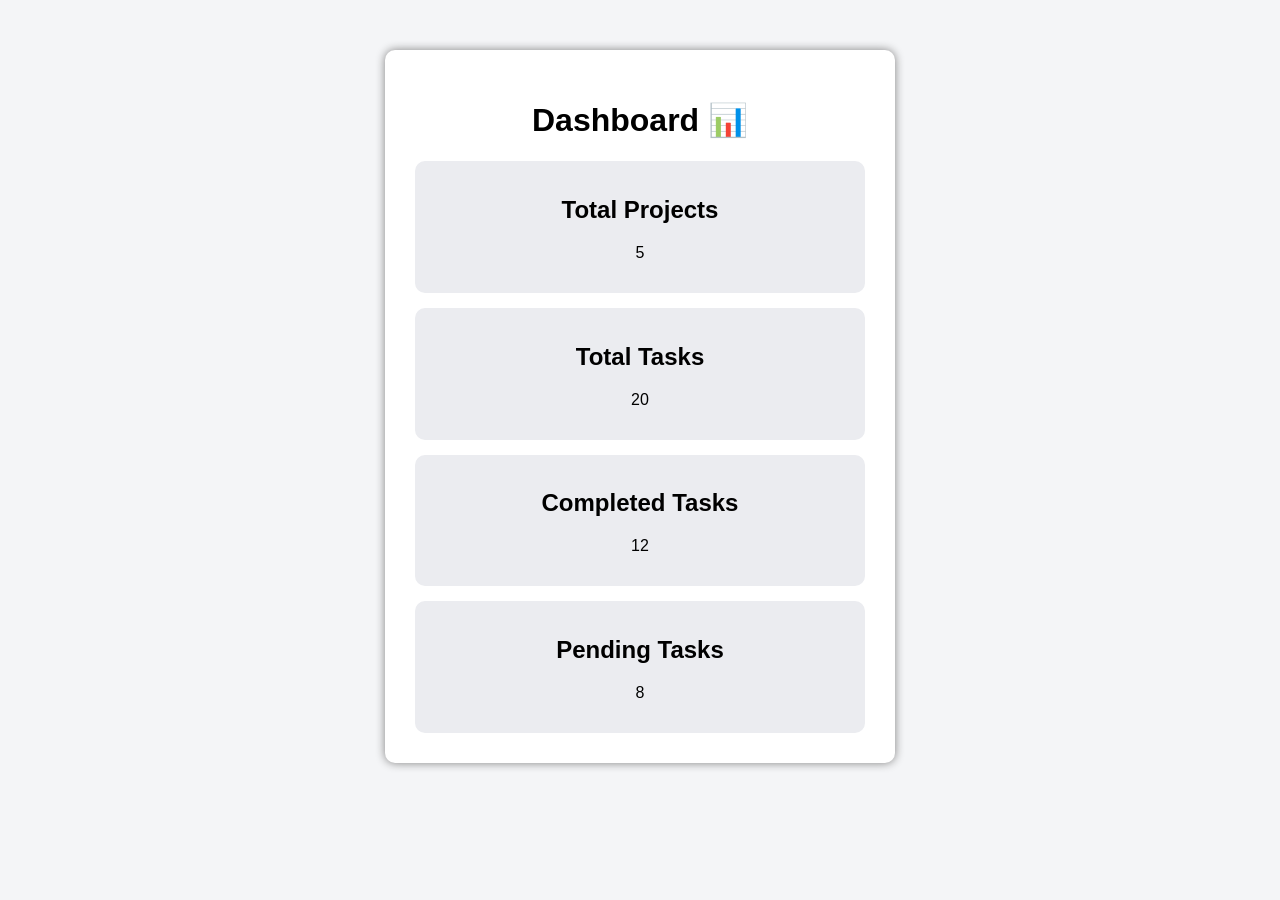
<file: dashboard.html>
<!DOCTYPE html>
<html>
<head>

<title>Dashboard</title>

<style>

body{
font-family:Arial;
background:#f4f5f7;
text-align:center;
}

.dashboard{
background:white;
width:450px;
margin:auto;
margin-top:50px;
padding:30px;
border-radius:10px;
box-shadow:0px 0px 10px gray;
}

.card{
background:#ebecf0;
padding:15px;
margin-top:15px;
border-radius:10px;
}

</style>

</head>

<body>

<div class="dashboard">

<h1>Dashboard 📊</h1>

<div class="card">
<h2>Total Projects</h2>
<p>5</p>
</div>

<div class="card">
<h2>Total Tasks</h2>
<p>20</p>
</div>

<div class="card">
<h2>Completed Tasks</h2>
<p>12</p>
</div>

<div class="card">
<h2>Pending Tasks</h2>
<p>8</p>
</div>

</div>

</body>
</html>
</file>
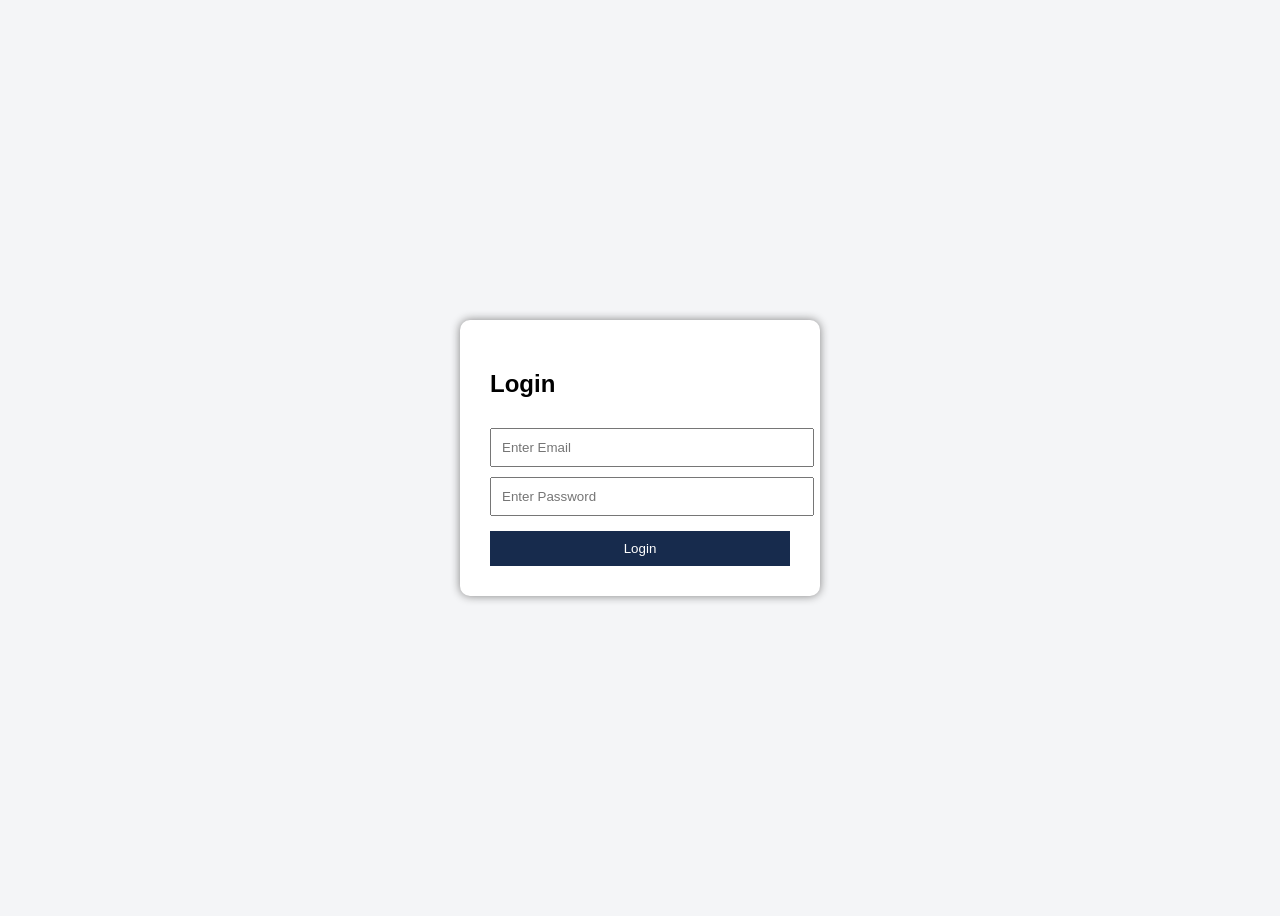
<file: login.html>
<!DOCTYPE html>
<html>
<head>

<title>Login</title>

<style>

body{
font-family:Arial;
display:flex;
justify-content:center;
align-items:center;
height:100vh;
background:#f4f5f7;
}

.box{
background:white;
padding:30px;
width:300px;
border-radius:10px;
box-shadow:0px 0px 10px gray;
}

input{
width:100%;
padding:10px;
margin-top:10px;
}

button{
width:100%;
padding:10px;
margin-top:15px;
background:#172b4d;
color:white;
border:none;
}

</style>

</head>

<body>

<div class="box">

<h2>Login</h2>

<input type="email" placeholder="Enter Email">

<input type="password" placeholder="Enter Password">

<button>Login</button>

</div>

</body>
</html>
</file>
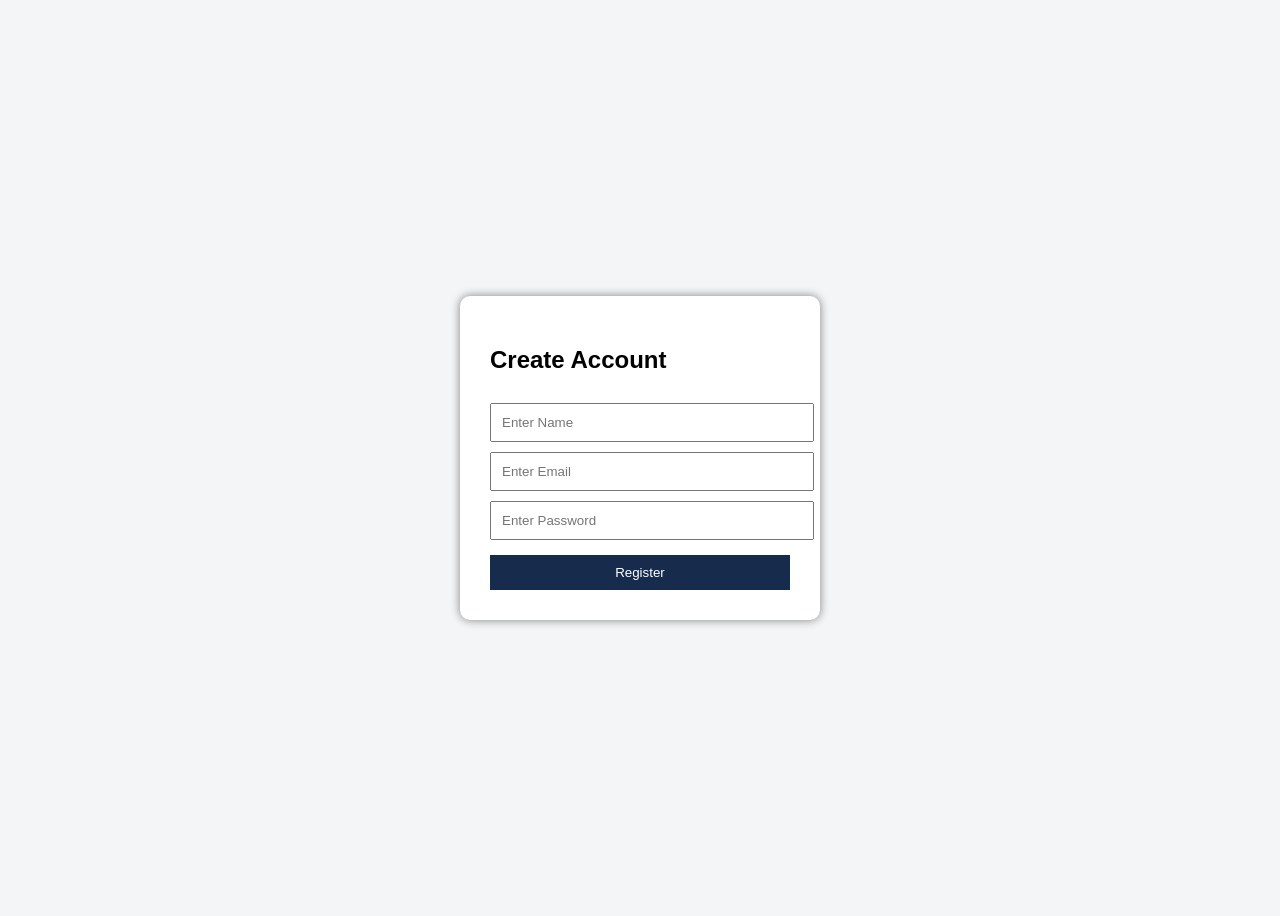
<file: register.html>
<!DOCTYPE html>
<html>
<head>

<title>Register</title>

<style>

body{
font-family:Arial;
display:flex;
justify-content:center;
align-items:center;
height:100vh;
background:#f4f5f7;
}

.box{
background:white;
padding:30px;
width:300px;
border-radius:10px;
box-shadow:0px 0px 10px gray;
}

input{
width:100%;
padding:10px;
margin-top:10px;
}

button{
width:100%;
padding:10px;
margin-top:15px;
background:#172b4d;
color:white;
border:none;
}

</style>

</head>

<body>

<div class="box">

<h2>Create Account</h2>

<input type="text" placeholder="Enter Name">

<input type="email" placeholder="Enter Email">

<input type="password" placeholder="Enter Password">

<button>Register</button>

</div>

</body>
</html>
</file>
